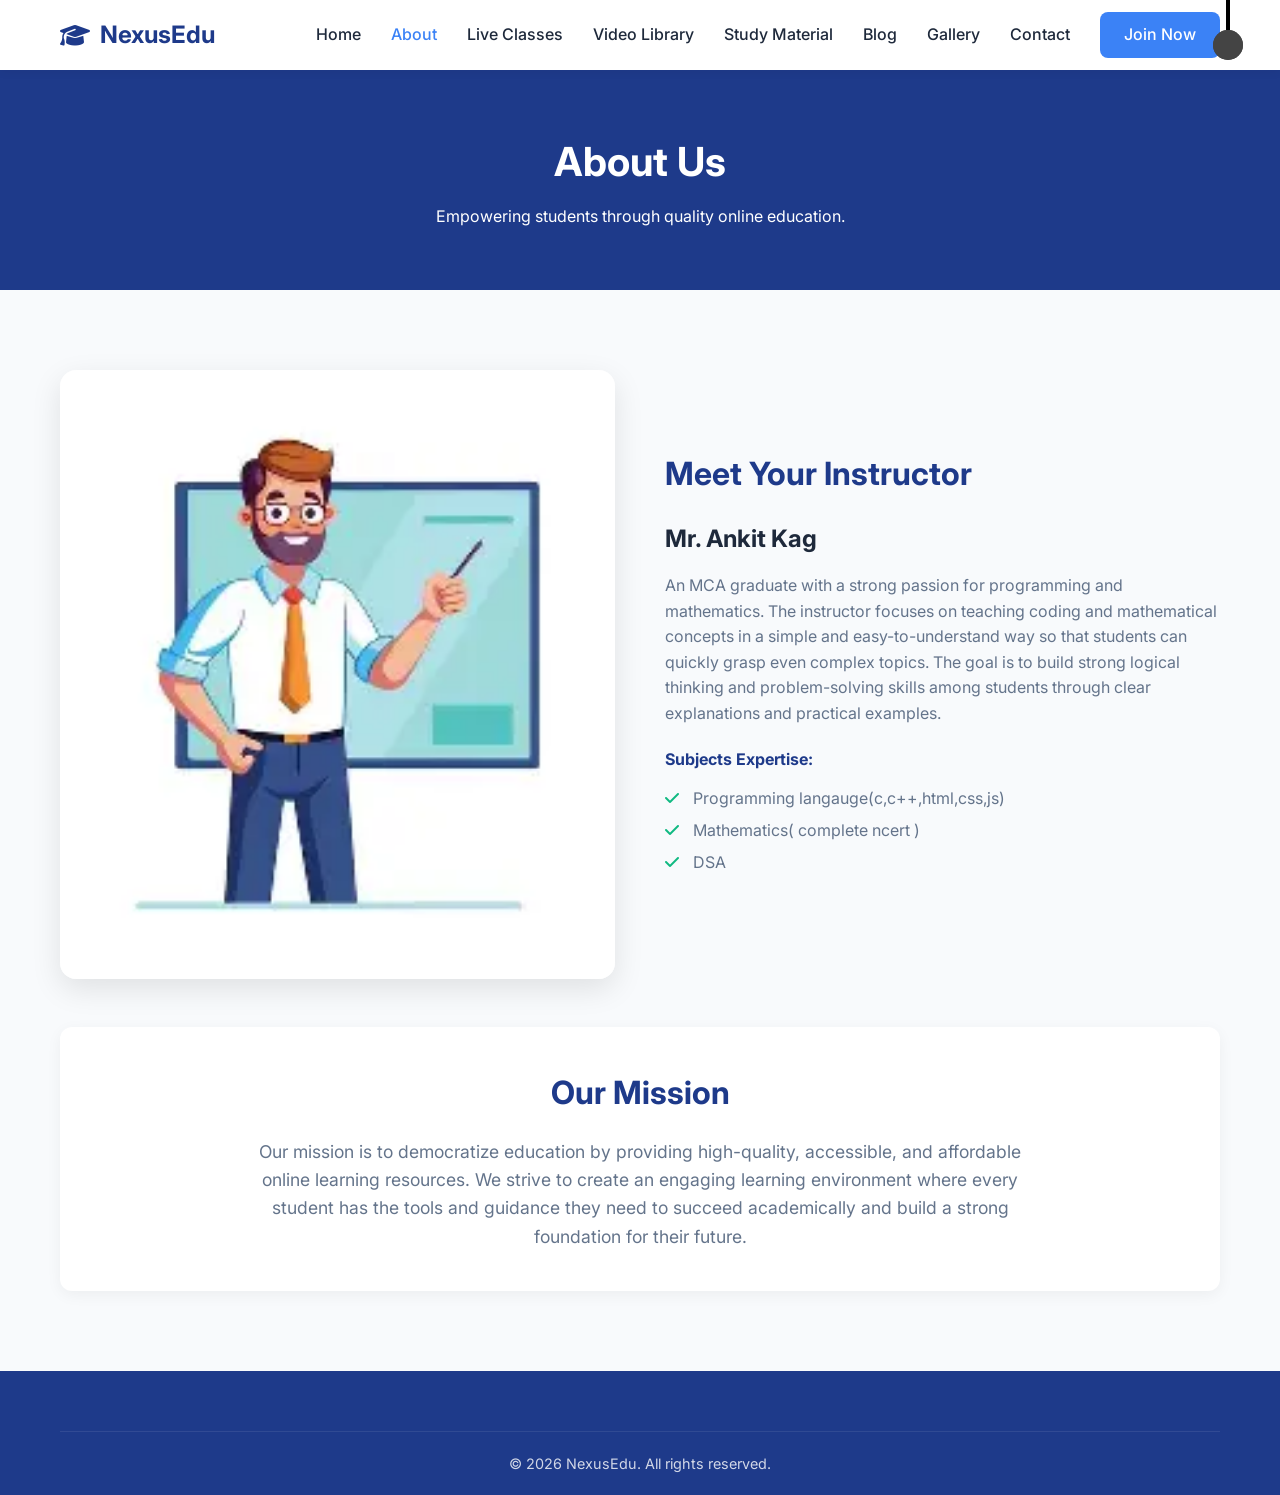
<file: about.html>
<!DOCTYPE html>
<html lang="en">
<head>
  <meta charset="UTF-8">
  <meta name="viewport" content="width=device-width, initial-scale=1.0">
  <title>About Us | Nexus Education</title>
  <link rel="stylesheet" href="styles.css">
  <link rel="stylesheet" href="https://cdnjs.cloudflare.com/ajax/libs/font-awesome/6.4.0/css/all.min.css">
  <style>
    .about-layout {
      display: grid;
      grid-template-columns: 1fr 1fr;
      gap: 50px;
      align-items: center;
    }
    .teacher-img {
      width: 100%;
      border-radius: 16px;
      box-shadow: 0 10px 30px rgba(0,0,0,0.1);
    }
    .mission-box {
      background: var(--white);
      padding: 40px;
      border-radius: 12px;
      box-shadow: 0 4px 15px rgba(0,0,0,0.05);
      margin-top: 40px;
      text-align: center;
    }
    @media (max-width: 768px) {
      .about-layout {
        grid-template-columns: 1fr;
      }
    }
  </style>
</head>
<body>
<!-- Rope -->
<div class="rope" onclick="closeShutter()">
  <div class="handle"></div>
</div>

<!-- Shutter -->
<div class="shutter">
  <div class="shutter-content">
    <h2>🌙 REST TIME /h2>
    
  </div>
</div>
  <!-- Navigation (Same as index.html) -->
  <nav class="navbar">
    <div class="container">
      <a href="index.html" class="logo">
        <i class="fa-solid fa-graduation-cap"></i>
        NexusEdu
      </a>
      <div class="hamburger">
        <i class="fa-solid fa-bars"></i>
      </div>
      <ul class="nav-links">
        <li><a href="index.html">Home</a></li>
        <li><a href="about.html">About</a></li>
        <li><a href="classes.html">Live Classes</a></li>
        <li><a href="library.html">Video Library</a></li>
        <li><a href="materials.html">Study Material</a></li>
        <li><a href="blog.html">Blog</a></li>
        <li><a href="gallery.html">Gallery</a></li>
        <li><a href="contact.html">Contact</a></li>
        <li><a href="classes.html" class="btn btn-primary" style="color: white;">Join Now</a></li>
      </ul>
    </div>
  </nav>

  <!-- Page Header -->
  <header class="page-header">
    <div class="container">
      <h1>About Us</h1>
      <p>Empowering students through quality online education.</p>
    </div>
  </header>

  <!-- About Content -->
  <section class="section">
    <div class="container">
      <div class="about-layout">
        <div>
          <img src="instructure.webp" alt="Teacher" class="teacher-img">
        </div>
        <div>
          <h2 style="font-size: 2rem; color: var(--primary-blue); margin-bottom: 20px;">Meet Your Instructor</h2>
          <h3 style="font-size: 1.5rem; margin-bottom: 15px;">Mr. Ankit Kag</h3>
          <p style="color: var(--text-light); margin-bottom: 20px;">An MCA graduate with a strong passion for programming and mathematics. The instructor focuses on teaching coding and mathematical concepts in a simple and easy-to-understand way so that students can quickly grasp even complex topics. The goal is to build strong logical thinking and problem-solving skills among students through clear explanations and practical examples.</p>
          <div style="margin-bottom: 30px;">
            <h4 style="margin-bottom: 10px; color: var(--primary-blue);">Subjects Expertise:</h4>
            <ul style="color: var(--text-light); line-height: 2;">
              <li><i class="fa-solid fa-check" style="color: #10b981; margin-right: 10px;"></i> Programming langauge(c,c++,html,css,js)</li>
              <li><i class="fa-solid fa-check" style="color: #10b981; margin-right: 10px;"></i> Mathematics( complete ncert )</li>
              <li><i class="fa-solid fa-check" style="color: #10b981; margin-right: 10px;"></i> DSA</li>
            </ul>
          </div>
        </div>
      </div>

      <div class="mission-box">
        <h2 style="font-size: 2rem; color: var(--primary-blue); margin-bottom: 20px;">Our Mission</h2>
        <p style="font-size: 1.1rem; color: var(--text-light); max-width: 800px; margin: 0 auto;">Our mission is to democratize education by providing high-quality, accessible, and affordable online learning resources. We strive to create an engaging learning environment where every student has the tools and guidance they need to succeed academically and build a strong foundation for their future.</p>
      </div>
    </div>
  </section>

  <!-- Footer (Same as index.html) -->
  <footer>
    <div class="container">
      <div class="footer-bottom">
        &copy; 2026 NexusEdu. All rights reserved.
      </div>
    </div>
  </footer>

  <script src="script.js"></script>
</body>
</html>
</file>
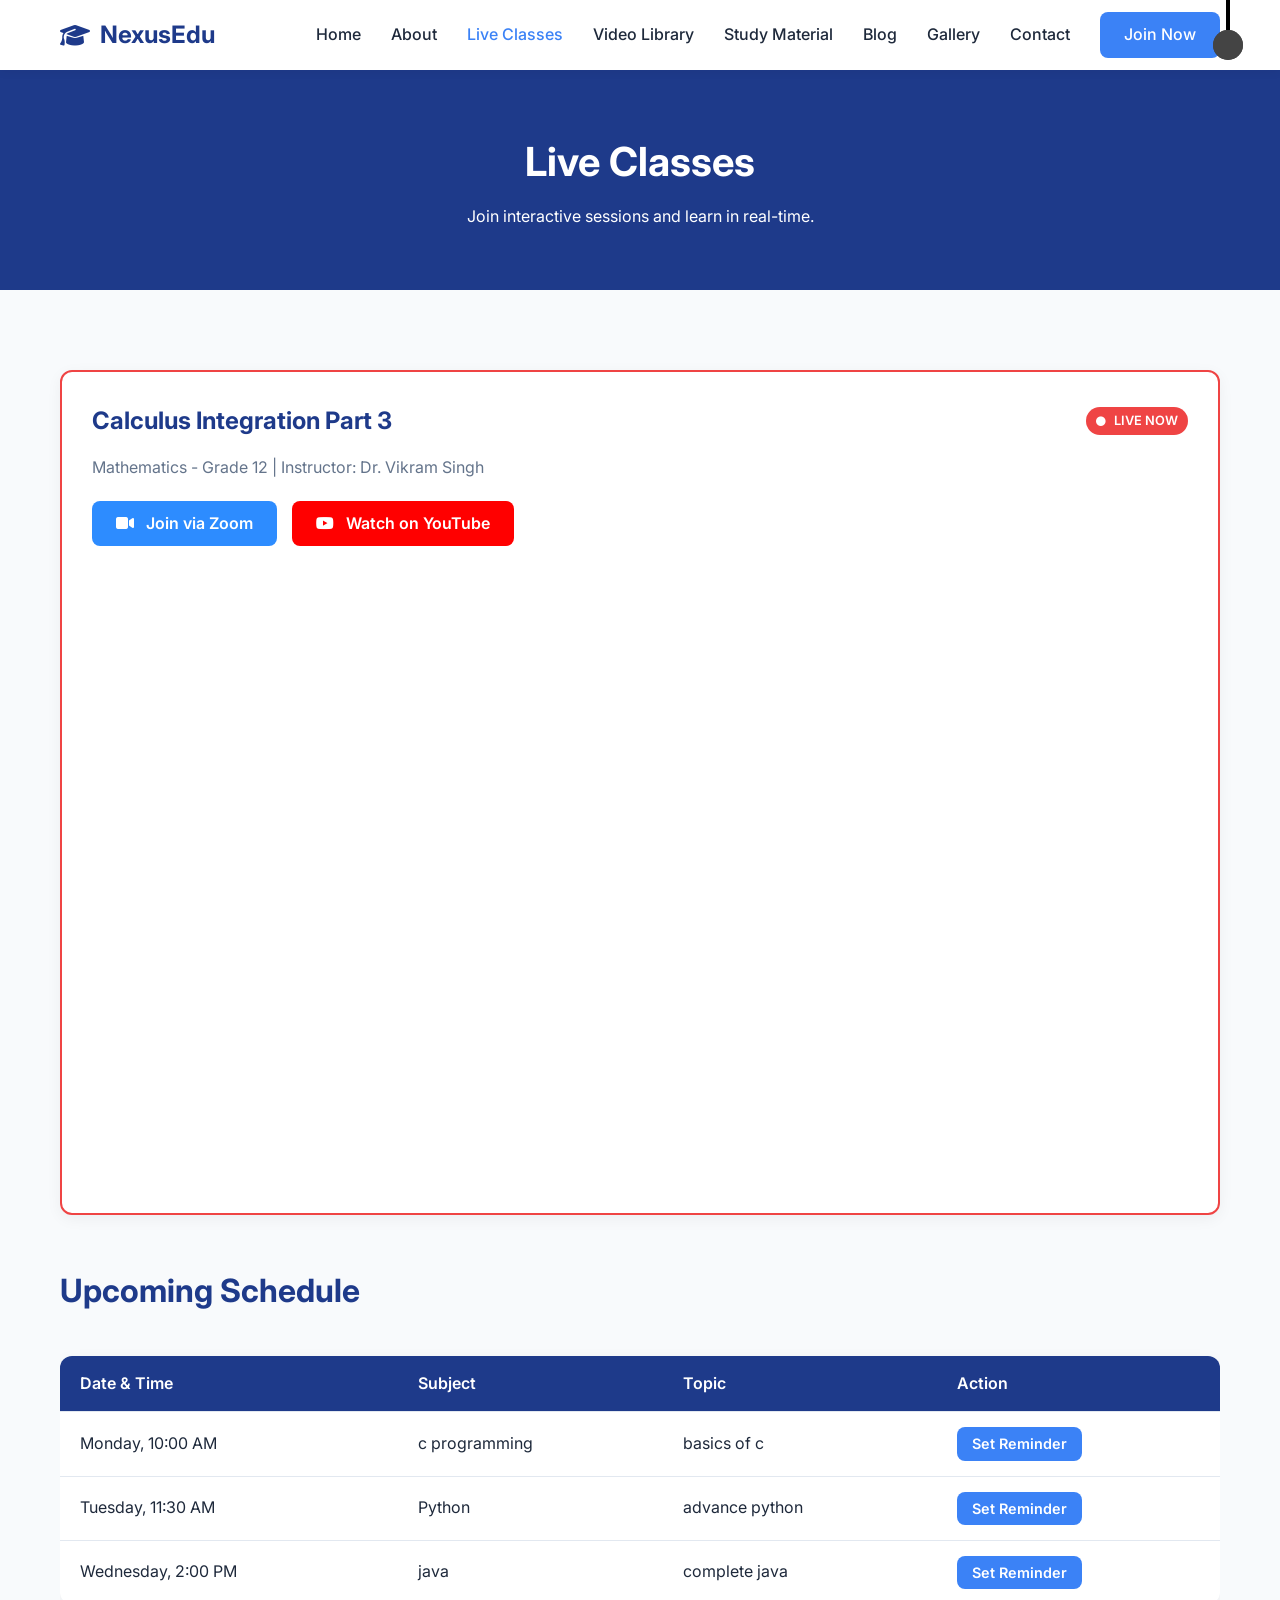
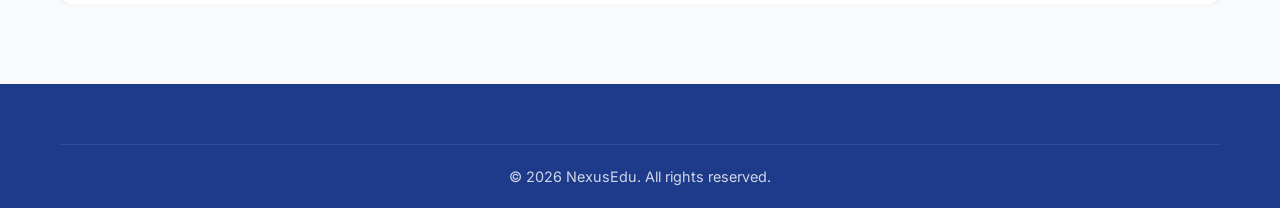
<file: classes.html>
<!DOCTYPE html>
<html lang="en">
<head>
  <meta charset="UTF-8">
  <meta name="viewport" content="width=device-width, initial-scale=1.0">
  <title>Live Classes | Nexus Education</title>
  <link rel="stylesheet" href="styles.css">
  <link rel="stylesheet" href="https://cdnjs.cloudflare.com/ajax/libs/font-awesome/6.4.0/css/all.min.css">
  <style>
    .live-card {
      background: var(--white);
      border-radius: 12px;
      padding: 30px;
      box-shadow: 0 4px 15px rgba(0,0,0,0.05);
      margin-bottom: 30px;
    }
    .video-container {
      position: relative;
      padding-bottom: 56.25%; /* 16:9 Aspect Ratio */
      height: 0;
      overflow: hidden;
      border-radius: 12px;
      margin-top: 20px;
    }
    .video-container iframe {
      position: absolute;
      top: 0;
      left: 0;
      width: 100%;
      height: 100%;
    }
    .schedule-table {
      width: 100%;
      border-collapse: collapse;
      margin-top: 20px;
      background: var(--white);
      box-shadow: 0 4px 15px rgba(0,0,0,0.05);
      border-radius: 12px;
      overflow: hidden;
    }
    .schedule-table th, .schedule-table td {
      padding: 15px 20px;
      text-align: left;
      border-bottom: 1px solid #e2e8f0;
    }
    .schedule-table th {
      background-color: var(--primary-blue);
      color: var(--white);
      font-weight: 600;
    }
    .schedule-table tr:last-child td {
      border-bottom: none;
    }
    .status-live {
      display: inline-block;
      padding: 4px 10px;
      background-color: #ef4444;
      color: white;
      border-radius: 20px;
      font-size: 0.8rem;
      font-weight: 600;
      animation: pulse 2s infinite;
    }
    @keyframes pulse {
      0% { box-shadow: 0 0 0 0 rgba(239, 68, 68, 0.7); }
      70% { box-shadow: 0 0 0 10px rgba(239, 68, 68, 0); }
      100% { box-shadow: 0 0 0 0 rgba(239, 68, 68, 0); }
    }
    .join-btns {
      display: flex;
      gap: 15px;
      margin-top: 20px;
    }
    .btn-zoom {
      background-color: #2D8CFF;
      color: white;
    }
    .btn-youtube {
      background-color: #FF0000;
      color: white;
    }
  </style>
</head>
<body>
 <!-- Rope -->
<div class="rope" onclick="closeShutter()">
  <div class="handle"></div>
</div>

<!-- Shutter -->
<div class="shutter">
  <div class="shutter-content">
    <h2>🌙 REST TIME</h2>
   
  </div>
</div>
  <nav class="navbar">
    <div class="container">
      <a href="index.html" class="logo"><i class="fa-solid fa-graduation-cap"></i>NexusEdu</a>
      <div class="hamburger"><i class="fa-solid fa-bars"></i></div>
      <ul class="nav-links">
        <li><a href="index.html">Home</a></li>
        <li><a href="about.html">About</a></li>
        <li><a href="classes.html">Live Classes</a></li>
        <li><a href="library.html">Video Library</a></li>
        <li><a href="materials.html">Study Material</a></li>
        <li><a href="blog.html">Blog</a></li>
        <li><a href="gallery.html">Gallery</a></li>
        <li><a href="contact.html">Contact</a></li>
        <li><a href="classes.html" class="btn btn-primary" style="color: white;">Join Now</a></li>
      </ul>
    </div>
  </nav>

  <header class="page-header">
    <div class="container">
      <h1>Live Classes</h1>
      <p>Join interactive sessions and learn in real-time.</p>
    </div>
  </header>

  <section class="section">
    <div class="container">
      
      <!-- Current Live Session -->
      <div class="live-card" style="border: 2px solid #ef4444;">
        <div style="display: flex; justify-content: space-between; align-items: center; margin-bottom: 15px;">
          <h2 style="color: var(--primary-blue);">Calculus Integration Part 3</h2>
          <span class="status-live"><i class="fa-solid fa-circle" style="font-size: 0.6rem; margin-right: 5px;"></i> LIVE NOW</span>
        </div>
        <p style="color: var(--text-light);">Mathematics - Grade 12 | Instructor: Dr. Vikram Singh</p>
        
        <div class="join-btns">
          <a href="https://us05web.zoom.us/myhome" class="btn btn-zoom"><i class="fa-solid fa-video" style="margin-right: 8px;"></i> Join via Zoom</a>
          <a href="http://www.youtube.com/@ankitkag07" class="btn btn-youtube"><i class="fa-brands fa-youtube" style="margin-right: 8px;"></i> Watch on YouTube</a>
        </div>

        <div class="video-container">
          <!-- Placeholder YouTube Video (Using a generic education video) -->
          <iframe src="https://www.youtube.com/embed/dQw4w9WgXcQ?autoplay=0&mute=1" title="YouTube video player" frameborder="0" allow="accelerometer; autoplay; clipboard-write; encrypted-media; gyroscope; picture-in-picture; web-share" allowfullscreen></iframe>
        </div>
      </div>

      <!-- Schedule -->
      <h2 style="font-size: 2rem; color: var(--primary-blue); margin-top: 50px; margin-bottom: 20px;">Upcoming Schedule</h2>
      <div style="overflow-x: auto;">
        <table class="schedule-table">
          <thead>
            <tr>
              <th>Date & Time</th>
              <th>Subject</th>
              <th>Topic</th>
              <th>Action</th>
            </tr>
          </thead>
          <tbody>
            <tr>
              <td>Monday, 10:00 AM</td>
              <td>c programming</td>
              <td>basics of c </td>
              <td><a href="#" class="btn btn-primary" style="padding: 5px 15px; font-size: 0.9rem;">Set Reminder</a></td>
            </tr>
            <tr>
              <td>Tuesday, 11:30 AM</td>
              <td>Python</td>
              <td>advance python</td>
              <td><a href="#" class="btn btn-primary" style="padding: 5px 15px; font-size: 0.9rem;">Set Reminder</a></td>
            </tr>
            <tr>
              <td>Wednesday, 2:00 PM</td>
              <td>java </td>
              <td>complete java</td>
              <td><a href="#" class="btn btn-primary" style="padding: 5px 15px; font-size: 0.9rem;">Set Reminder</a></td>
            </tr>
          </tbody>
        </table>
      </div>

    </div>
  </section>

  <footer>
    <div class="container">
      <div class="footer-bottom">
        &copy; 2026 NexusEdu. All rights reserved.
      </div>
    </div>
  </footer>

  <script src="script.js"></script>
</body>
</html>
</file>
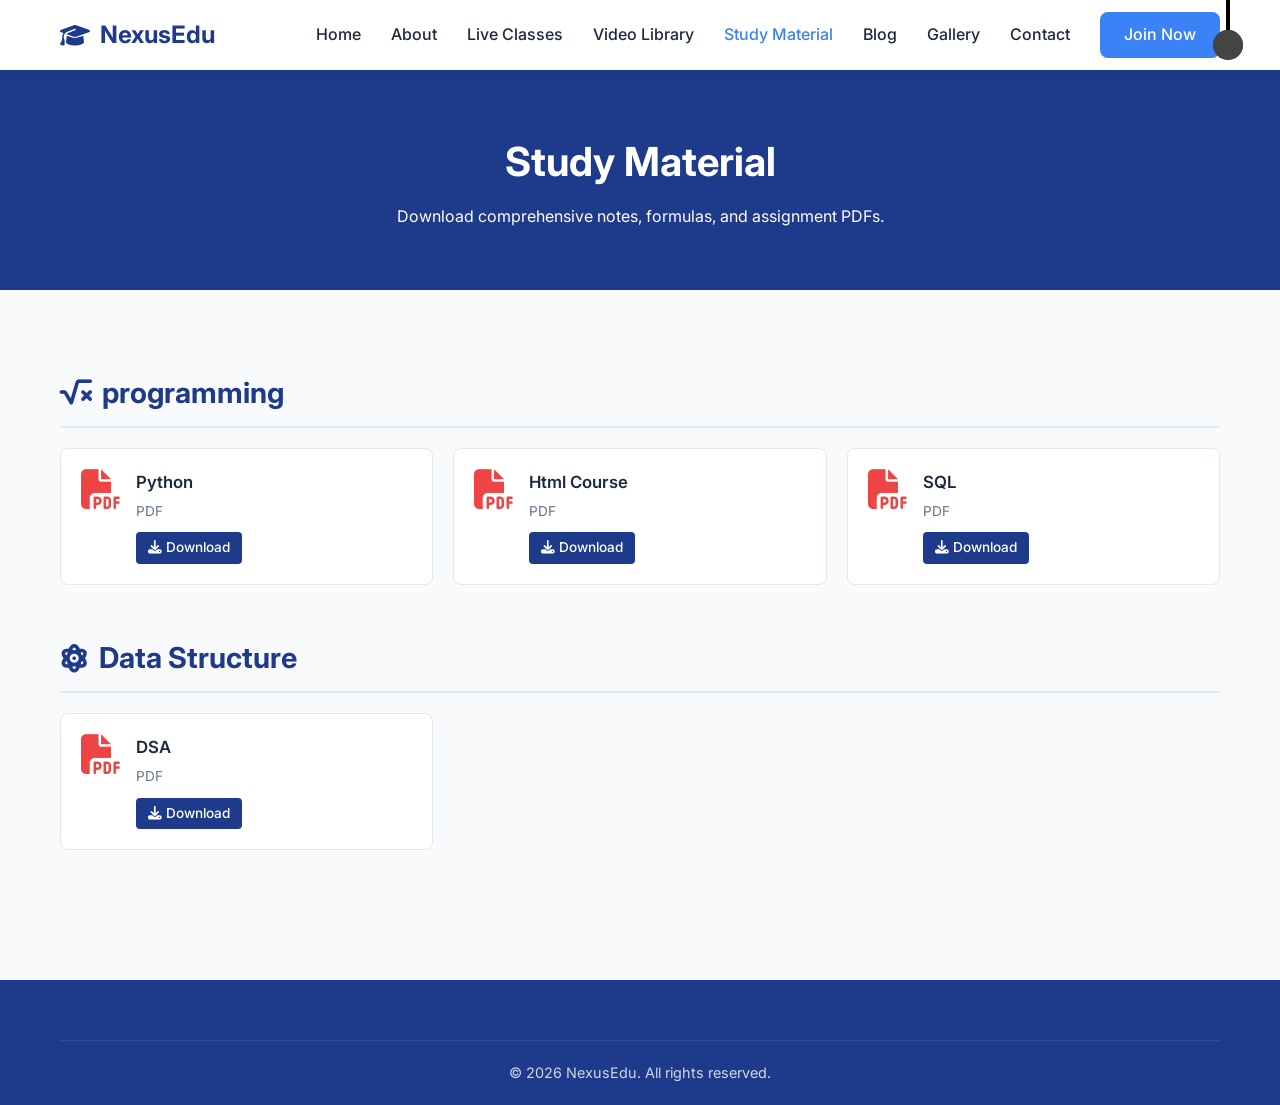
<file: materials.html>
<!DOCTYPE html>
<html lang="en">
<head>
  <meta charset="UTF-8">
  <meta name="viewport" content="width=device-width, initial-scale=1.0">
  <title>Study Material | Nexus Education</title>
  <link rel="stylesheet" href="styles.css">
  <link rel="stylesheet" href="https://cdnjs.cloudflare.com/ajax/libs/font-awesome/6.4.0/css/all.min.css">
  <style>
    .subject-section {
      margin-bottom: 50px;
    }
    .subject-title {
      font-size: 1.8rem;
      color: var(--primary-blue);
      margin-bottom: 20px;
      padding-bottom: 10px;
      border-bottom: 2px solid #e2e8f0;
      display: flex;
      align-items: center;
      gap: 10px;
    }
    .material-grid {
      display: grid;
      grid-template-columns: repeat(auto-fill, minmax(280px, 1fr));
      gap: 20px;
    }
    .material-card {
      background: var(--white);
      border: 1px solid #e2e8f0;
      border-radius: 8px;
      padding: 20px;
      display: flex;
      align-items: flex-start;
      gap: 15px;
      transition: transform 0.2s, box-shadow 0.2s;
    }
    .material-card:hover {
      transform: translateY(-3px);
      box-shadow: 0 10px 20px rgba(0,0,0,0.05);
      border-color: var(--secondary-blue);
    }
    .pdf-icon {
      font-size: 2.5rem;
      color: #ef4444; /* PDF Red */
    }
    .material-info {
      flex: 1;
    }
    .material-title {
      font-weight: 600;
      margin-bottom: 5px;
      font-size: 1.05rem;
    }
    .material-meta {
      font-size: 0.85rem;
      color: var(--text-light);
      margin-bottom: 10px;
    }
    .btn-download-sm {
      display: inline-block;
      padding: 5px 12px;
      background: var(--primary-blue);
      color: white;
      border-radius: 4px;
      font-size: 0.85rem;
      font-weight: 500;
    }
    .btn-download-sm:hover {
      background: var(--secondary-blue);
    }
  </style>
</head>
<body>
<!-- Rope -->
<div class="rope" onclick="closeShutter()">
  <div class="handle"></div>
</div>

<!-- Shutter -->
<div class="shutter">
  <div class="shutter-content">
    <h2>🌙 REST TIME</h2>
    
  </div>
</div>
  <nav class="navbar">
    <div class="container">
      <a href="index.html" class="logo"><i class="fa-solid fa-graduation-cap"></i>NexusEdu</a>
      <div class="hamburger"><i class="fa-solid fa-bars"></i></div>
      <ul class="nav-links">
        <li><a href="index.html">Home</a></li>
        <li><a href="about.html">About</a></li>
        <li><a href="classes.html">Live Classes</a></li>
        <li><a href="library.html">Video Library</a></li>
        <li><a href="materials.html" class="active">Study Material</a></li>
        <li><a href="blog.html">Blog</a></li>
        <li><a href="gallery.html">Gallery</a></li>
        <li><a href="contact.html">Contact</a></li>
        <li><a href="classes.html" class="btn btn-primary" style="color: white;">Join Now</a></li>
      </ul>
    </div>
  </nav>

  <header class="page-header">
    <div class="container">
      <h1>Study Material</h1>
      <p>Download comprehensive notes, formulas, and assignment PDFs.</p>
    </div>
  </header>

  <section class="section">
    <div class="container">
      
      <!-- Mathematics -->
      <div class="subject-section">
        <h2 class="subject-title"><i class="fa-solid fa-square-root-variable"></i> programming</h2>
        <div class="material-grid">
          <div class="material-card">
            <i class="fa-solid fa-file-pdf pdf-icon"></i>
            <div class="material-info">
              <h3 class="material-title">Python</h3>
              <div class="material-meta">PDF  </div>
              <a href="Python in one shot.pdf" class="btn-download-sm"><i class="fa-solid fa-download"></i> Download</a>
            </div>
          </div>
          <div class="material-card">
            <i class="fa-solid fa-file-pdf pdf-icon"></i>
            <div class="material-info">
              <h3 class="material-title">Html Course</h3>
              <div class="material-meta">PDF </div>
              <a href="html notes.pdf" class="btn-download-sm"><i class="fa-solid fa-download"></i> Download</a>
            </div>
          </div>
          <div class="material-card">
            <i class="fa-solid fa-file-pdf pdf-icon"></i>
            <div class="material-info">
              <h3 class="material-title">SQL</h3>
              <div class="material-meta">PDF </div>
              <a href="sql notes.pdf" class="btn-download-sm"><i class="fa-solid fa-download"></i> Download</a>
            </div>
          </div>
        </div>
      </div>

      <!-- Physics -->
      <div class="subject-section">
        <h2 class="subject-title"><i class="fa-solid fa-atom"></i> Data Structure</h2>
        <div class="material-grid">
          <div class="material-card">
            <i class="fa-solid fa-file-pdf pdf-icon"></i>
            <div class="material-info">
              <h3 class="material-title">DSA</h3>
              <div class="material-meta">PDF </div>
              <a href="dsa notes.pdf" class="btn-download-sm"><i class="fa-solid fa-download"></i> Download</a>
            </div>
          </div>
          </div>
        </div>
      </div>

    </div>
  </section>

  <footer>
    <div class="container">
      <div class="footer-bottom">
        &copy; 2026 NexusEdu. All rights reserved.
      </div>
    </div>
  </footer>

  <script src="script.js"></script>
</body>
</html>
</file>
<file: styles.css>
@import url('https://fonts.googleapis.com/css2?family=Inter:wght@300;400;500;600;700&display=swap');

:root {
  --primary-blue: #1e3a8a; /* deep blue */
  --secondary-blue: #3b82f6; /* bright blue */
  --light-gray: #f8fafc;
  --text-dark: #1e293b;
  --text-light: #64748b;
  --white: #ffffff;
  --nav-height: 70px;
}

* {
  margin: 0;
  padding: 0;
  box-sizing: border-box;
}

body {
  font-family: 'Inter', sans-serif;
  color: var(--text-dark);
  background-color: var(--light-gray);
  line-height: 1.6;
}

a {
  text-decoration: none;
  color: inherit;
}

ul {
  list-style: none;
}

/* Global Container */
.container {
  max-width: 1200px;
  margin: 0 auto;
  padding: 0 20px;
}

/* Navbar */
.navbar {
  background-color: var(--white);
  box-shadow: 0 2px 10px rgba(0,0,0,0.05);
  position: sticky;
  top: 0;
  z-index: 1000;
  height: var(--nav-height);
  display: flex;
  align-items: center;
}

.navbar .container {
  display: flex;
  justify-content: space-between;
  align-items: center;
  width: 100%;
}

.logo {
  font-size: 1.5rem;
  font-weight: 700;
  color: var(--primary-blue);
  display: flex;
  align-items: center;
  gap: 10px;
}

.nav-links {
  display: flex;
  gap: 30px;
  align-items: center;
}

.nav-links a {
  font-weight: 500;
  transition: color 0.3s;
}

.nav-links a:hover,
.nav-links a.active {
  color: var(--secondary-blue);
}

.btn {
  padding: 10px 24px;
  border-radius: 8px;
  font-weight: 600;
  transition: all 0.3s ease;
  cursor: pointer;
  border: none;
  display: inline-block;
  text-align: center;
}

.btn-primary {
  background-color: var(--secondary-blue);
  color: var(--white);
}

.btn-primary:hover {
  background-color: var(--primary-blue);
  color: var(--white);
  transform: translateY(-2px);
  box-shadow: 0 4px 12px rgba(59, 130, 246, 0.3);
}

.btn-outline {
  background-color: transparent;
  border: 2px solid var(--white);
  color: var(--white);
}

.btn-outline:hover {
  background-color: var(--white);
  color: var(--primary-blue);
}

.hamburger {
  display: none;
  cursor: pointer;
  font-size: 1.5rem;
  color: var(--text-dark);
}

/* Hero Section */
.hero {
  background: linear-gradient(135deg, var(--primary-blue), #2563eb);
  color: var(--white);
  padding: 100px 0;
  text-align: center;
}

.hero h1 {
  font-size: 3.5rem;
  font-weight: 700;
  margin-bottom: 20px;
  line-height: 1.2;
}

.hero p {
  font-size: 1.2rem;
  margin-bottom: 40px;
  max-width: 600px;
  margin-left: auto;
  margin-right: auto;
  opacity: 0.9;
}

.hero-buttons {
  display: flex;
  gap: 20px;
  justify-content: center;
}

/* Sections */
.section {
  padding: 80px 0;
}

.section-title {
  text-align: center;
  font-size: 2.5rem;
  margin-bottom: 50px;
  color: var(--primary-blue);
}

/* Featured Courses */
.courses-grid {
  display: grid;
  grid-template-columns: repeat(auto-fit, minmax(300px, 1fr));
  gap: 30px;
}

.course-card {
  background: var(--white);
  border-radius: 12px;
  overflow: hidden;
  box-shadow: 0 4px 15px rgba(0,0,0,0.05);
  transition: transform 0.3s ease;
}

.course-card:hover {
  transform: translateY(-5px);
}

.course-img {
  width: 100%;
  height: 200px;
  object-fit: cover;
  background-color: #e2e8f0;
}

.course-content {
  padding: 24px;
}

.course-title {
  font-size: 1.25rem;
  font-weight: 600;
  margin-bottom: 10px;
}

.course-desc {
  color: var(--text-light);
  font-size: 0.95rem;
  margin-bottom: 20px;
}

/* Testimonials */
.testimonials-grid {
  display: grid;
  grid-template-columns: repeat(auto-fit, minmax(300px, 1fr));
  gap: 30px;
}

.testimonial-card {
  background: var(--white);
  padding: 30px;
  border-radius: 12px;
  box-shadow: 0 4px 15px rgba(0,0,0,0.05);
  position: relative;
}

.testimonial-text {
  font-style: italic;
  color: var(--text-light);
  margin-bottom: 20px;
}

.student-info {
  display: flex;
  align-items: center;
  gap: 15px;
}

.student-avatar {
  width: 50px;
  height: 50px;
  border-radius: 50%;
  background-color: #cbd5e1;
  display: flex;
  align-items: center;
  justify-content: center;
  color: var(--white);
  font-weight: bold;
}

.student-name {
  font-weight: 600;
}

/* Call to Action */
.cta {
  background-color: var(--light-gray);
  text-align: center;
  padding: 80px 0;
}

/* Footer */
footer {
  background-color: var(--primary-blue);
  color: var(--white);
  padding: 60px 0 20px;
}

.footer-grid {
  display: grid;
  grid-template-columns: repeat(auto-fit, minmax(250px, 1fr));
  gap: 40px;
  margin-bottom: 40px;
}

.footer-col h3 {
  font-size: 1.2rem;
  margin-bottom: 20px;
}

.footer-col ul li {
  margin-bottom: 10px;
}

.footer-col ul li a {
  opacity: 0.8;
  transition: opacity 0.3s;
}

.footer-col ul li a:hover {
  opacity: 1;
}

.footer-bottom {
  text-align: center;
  padding-top: 20px;
  border-top: 1px solid rgba(255,255,255,0.1);
  opacity: 0.8;
  font-size: 0.9rem;
}

/* Interactive Components (e.g. Schedule, PDF Cards) */
.page-header {
  background-color: var(--primary-blue);
  color: var(--white);
  padding: 60px 0;
  text-align: center;
}

.page-header h1 {
  font-size: 2.5rem;
  margin-bottom: 10px;
}

/* Mobile Responsive */
@media (max-width: 768px) {
  .hamburger {
    display: block;
  }
  
  .nav-links {
    position: absolute;
    top: var(--nav-height);
    left: 0;
    width: 100%;
    background-color: var(--white);
    flex-direction: column;
    gap: 0;
    box-shadow: 0 10px 15px rgba(0,0,0,0.05);
    max-height: 0;
    overflow: hidden;
    transition: max-height 0.3s ease-in-out;
  }
  
  .nav-links.active {
    max-height: 500px;
  }
  
  .nav-links li {
    width: 100%;
    text-align: center;
    padding: 15px 0;
    border-bottom: 1px solid #f1f5f9;
  }
  
  .hero h1 {
    font-size: 2.5rem;
  }
  
  .hero-buttons {
    flex-direction: column;
    padding: 0 20px;
  }
}
/* Rope */
.rope {
  position: fixed;
  top: 0;
  right: 50px;
  width: 4px;
  height: 30px;
  background: black;
  z-index: 9999;
  cursor: pointer;
  transform-origin: top;
}

.handle {
  width: 30px;
  height: 30px;
  background: #444;
  border-radius: 50%;
  position: absolute;
  bottom: -30px;
  left: -13px;
}

/* 🔥 Rope Animation */
.rope.pull {
  animation: ropePull 0.4s ease;
}

@keyframes ropePull {
  0% { transform: translateY(0); }
  30% { transform: translateY(20px); }
  60% { transform: translateY(10px); }
  80% { transform: translateY(15px); }
  100% { transform: translateY(0); }
}

/* Shutter */
.shutter {
  position: fixed;
  top: -100%;
  left: 0;
  width: 100%;
  height: 100%;
  background: linear-gradient(135deg, #667eea, #764ba2);
  display: flex;
  justify-content: center;
  align-items: center;
  z-index: 9998;
  transition: top 0.6s ease;
}

.shutter.active {
  top: 0;
}

/* Text */
.shutter-content {
  text-align: center;
  color: white;
  font-size: 2rem;
}
</file>
